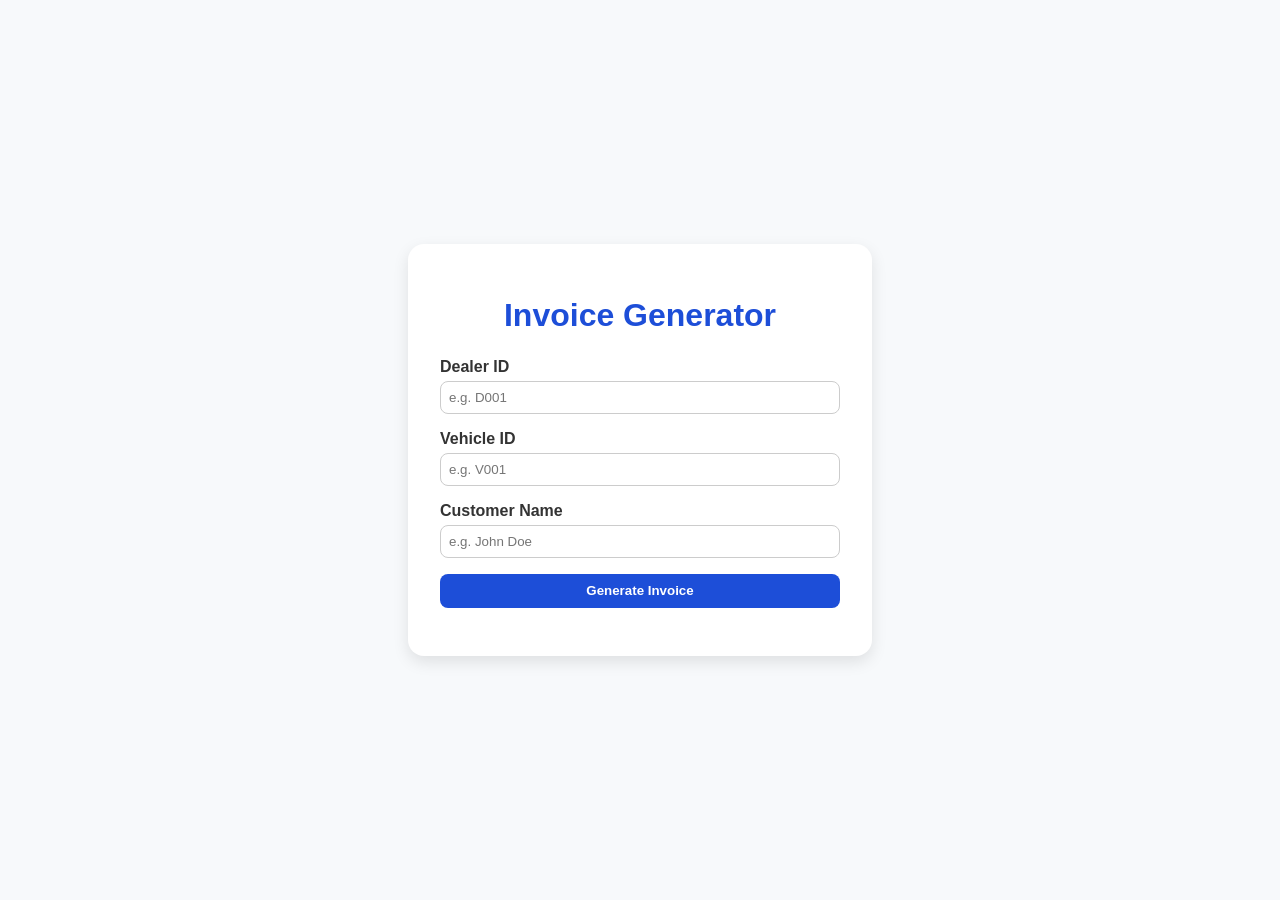
<file: index.html>
<!DOCTYPE html>
<html lang="en">
  <head>
    <meta charset="UTF-8" />
    <meta name="viewport" content="width=device-width, initial-scale=1.0" />
    <title>Invoice Generator</title>
    <link rel="stylesheet" href="style.css" />
  </head>
  <body>
    <div class="container">
      <h1>Invoice Generator</h1>
      <form id="invoiceForm">
        <label for="dealerId">Dealer ID</label>
        <input type="text" id="dealerId" placeholder="e.g. D001" required />

        <label for="vehicleId">Vehicle ID</label>
        <input type="text" id="vehicleId" placeholder="e.g. V001" required />

        <label for="customerName">Customer Name</label>
        <input
          type="text"
          id="customerName"
          placeholder="e.g. John Doe"
          required
        />

        <button type="submit" id="generateBtn">Generate Invoice</button>
      </form>

      <p id="statusMessage"></p>
    </div>

    <script src="app.js"></script>
  </body>
</html>
</file>
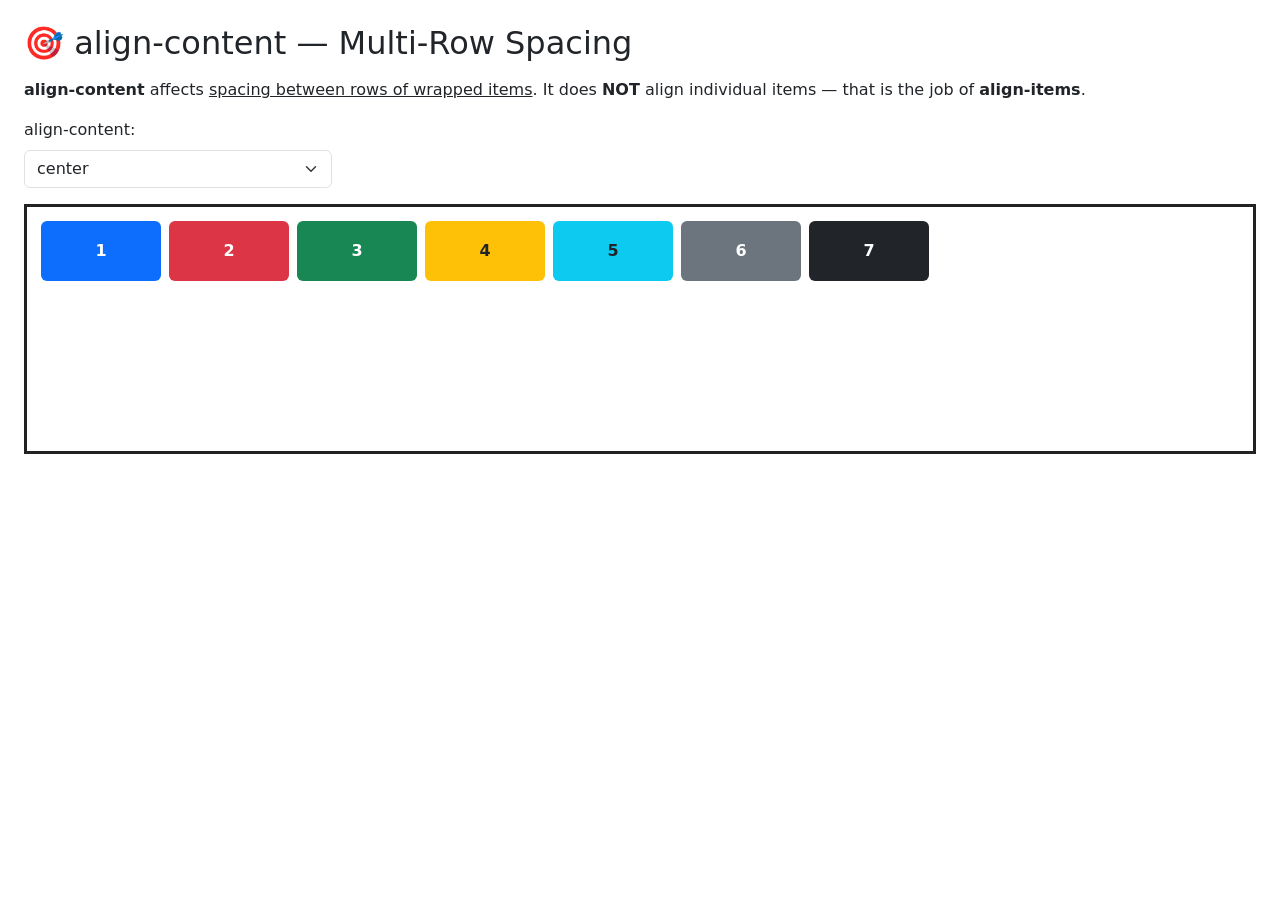
<file: align_content.html>
<!DOCTYPE html>
<html lang="en">
<head>
    <meta charset="UTF-8">
    <title>align-content Demo</title>

    <link href="https://cdn.jsdelivr.net/npm/bootstrap@5.3.0/dist/css/bootstrap.min.css" rel="stylesheet">

    <style>
        #alignContentContainer {
            display: flex;
            flex-wrap: wrap; /* Required for align-content */
            flex-direction: row;
            height: 250px;
            border: 3px solid #222;
            padding: 10px;
        }

        .item {
            width: 120px;
            height: 60px;
            margin: 4px;
            border-radius: 6px;
            display: flex;
            justify-content: center;
            align-items: center;
            color: white;
            font-weight: bold;
        }
    </style>
</head>
<body class="p-4">

    <h2 class="mb-3">🎯 align-content — Multi-Row Spacing</h2>

    <p>
        <b>align-content</b> affects <u>spacing between rows of wrapped items</u>.
        It does <b>NOT</b> align individual items — that is the job of <b>align-items</b>.
    </p>

    <!-- Controls -->
    <div class="mb-3">
        <label class="form-label">align-content:</label>
        <select id="alignContentSelect" class="form-select w-25">
            <option value="stretch">stretch</option>
            <option value="flex-start">flex-start</option>
            <option value="center" selected>center</option>
            <option value="flex-end">flex-end</option>
            <option value="space-between">space-between</option>
            <option value="space-around">space-around</option>
            <option value="space-evenly">space-evenly</option>
        </select>
    </div>

    <!-- Container -->
    <div id="alignContentContainer">
        <div class="item bg-primary">1</div>
        <div class="item bg-danger">2</div>
        <div class="item bg-success">3</div>
        <div class="item bg-warning text-dark">4</div>
        <div class="item bg-info text-dark">5</div>
        <div class="item bg-secondary">6</div>
        <div class="item bg-dark">7</div>
    </div>

    <script>
        const container2 = document.getElementById("alignContentContainer");
        const select2 = document.getElementById("alignContentSelect");

        select2.addEventListener("change", () => {
            container2.style.alignContent = select2.value;
        });
    </script>

</body>
</html>
</file>
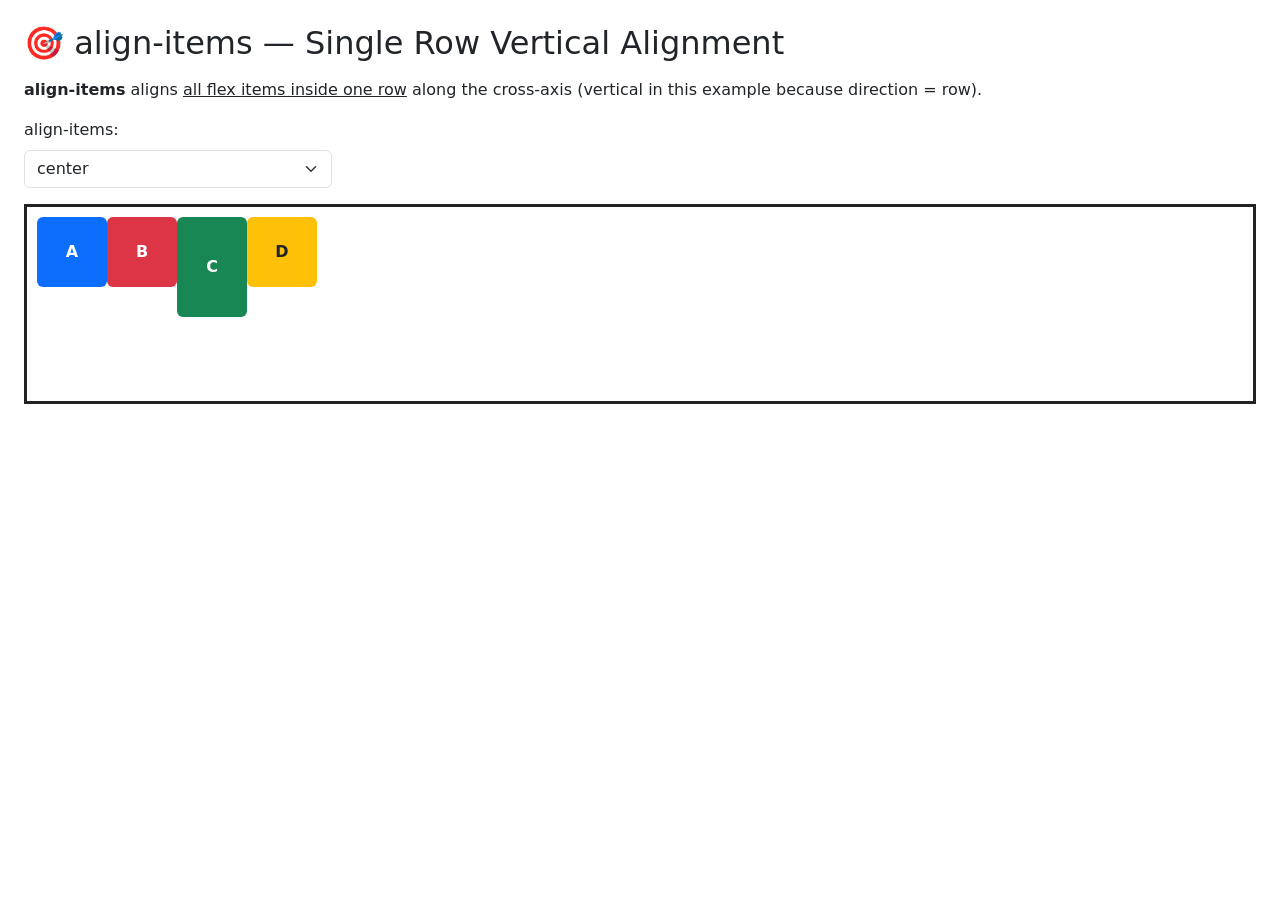
<file: align_item.html>
<!DOCTYPE html>
<html lang="en">
<head>
    <meta charset="UTF-8">
    <title>align-items Demo</title>

    <link href="https://cdn.jsdelivr.net/npm/bootstrap@5.3.0/dist/css/bootstrap.min.css" rel="stylesheet">

    <style>
        #alignItemsContainer {
            display: flex;
            flex-direction: row;
            flex-wrap: nowrap; /* Required for align-items demo */
            height: 200px;
            border: 3px solid #222;
            padding: 10px;
        }

        .box {
            width: 70px;
            height: 70px;
            border-radius: 6px;
            font-weight: bold;
            display: flex;
            justify-content: center;
            align-items: center;
            color: white;
        }
    </style>
</head>
<body class="p-4">

    <h2 class="mb-3">🎯 align-items — Single Row Vertical Alignment</h2>

    <p>
        <b>align-items</b> aligns <u>all flex items inside one row</u> along the cross-axis
        (vertical in this example because direction = row).
    </p>

    <!-- Controls -->
    <div class="mb-3">
        <label class="form-label">align-items:</label>
        <select id="alignItemsSelect" class="form-select w-25">
            <option value="stretch">stretch</option>
            <option value="flex-start">flex-start</option>
            <option value="center" selected>center</option>
            <option value="flex-end">flex-end</option>
            <option value="baseline">baseline</option>
        </select>
    </div>

    <!-- Container -->
    <div id="alignItemsContainer">
        <div class="box bg-primary">A</div>
        <div class="box bg-danger">B</div>
        <div class="box bg-success" style="height: 100px;">C</div>
        <div class="box bg-warning text-dark">D</div>
    </div>

    <script>
        const container = document.getElementById("alignItemsContainer");
        const select = document.getElementById("alignItemsSelect");

        select.addEventListener("change", () => {
            container.style.alignItems = select.value;
        });
    </script>

</body>
</html>
</file>
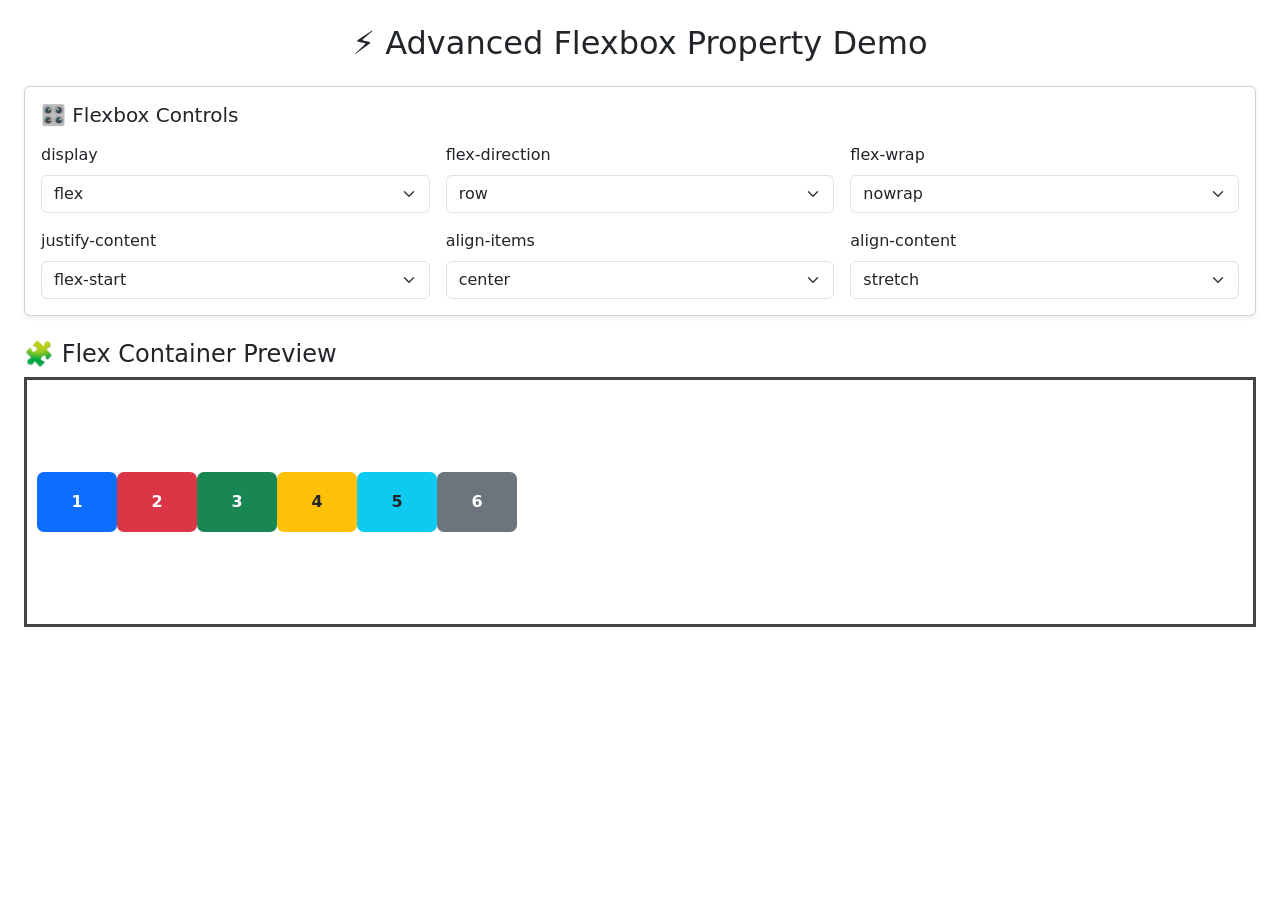
<file: flex_container.html>
<!DOCTYPE html>
<html lang="en">
<head>
    <meta charset="UTF-8">
    <meta name="viewport" content="width=device-width, initial-scale=1.0">
    <title>Advanced Flexbox Demo</title>

    <!-- Bootstrap CSS CDN -->
    <link
        href="https://cdn.jsdelivr.net/npm/bootstrap@5.3.0/dist/css/bootstrap.min.css"
        rel="stylesheet"
    >

    <style>
        /* Flex container default styling */
        #flexContainer {
            border: 3px solid #444;
            height: 250px;
            padding: 10px;
            transition: all 0.3s ease;
        }

        /* Flex items */
        .flex-item {
            width: 80px;
            height: 60px;
            color: white;
            font-weight: bold;
            display: flex;
            justify-content: center;
            align-items: center;
            border-radius: 7px;
        }
    </style>
</head>
<body class="p-4">

    <h2 class="mb-4 text-center">⚡ Advanced Flexbox Property Demo</h2>

    <!-- Control Panel -->
    <div class="card p-3 mb-4 shadow-sm">
        <h5 class="mb-3">🎛 Flexbox Controls</h5>

        <div class="row g-3">

            <!-- Display -->
            <div class="col-md-4">
                <label class="form-label">display</label>
                <select id="display" class="form-select">
                    <option value="flex" selected>flex</option>
                    <option value="inline-flex">inline-flex</option>
                </select>
            </div>

            <!-- flex direction -->
            <div class="col-md-4">
                <label class="form-label">flex-direction</label>
                <select id="direction" class="form-select">
                    <option value="row" selected>row</option>
                    <option value="row-reverse">row-reverse</option>
                    <option value="column">column</option>
                    <option value="column-reverse">column-reverse</option>
                </select>
            </div>

            <!-- wrap -->
            <div class="col-md-4">
                <label class="form-label">flex-wrap</label>
                <select id="wrap" class="form-select">
                    <option value="nowrap" selected>nowrap</option>
                    <option value="wrap">wrap</option>
                    <option value="wrap-reverse">wrap-reverse</option>
                </select>
            </div>

            <!-- justify-content -->
            <div class="col-md-4">
                <label class="form-label">justify-content</label>
                <select id="justify" class="form-select">
                    <option value="flex-start">flex-start</option>
                    <option value="center">center</option>
                    <option value="flex-end">flex-end</option>
                    <option value="space-between">space-between</option>
                    <option value="space-around">space-around</option>
                    <option value="space-evenly">space-evenly</option>
                </select>
            </div>

            <!-- align-items -->
            <div class="col-md-4">
                <label class="form-label">align-items</label>
                <select id="alignItems" class="form-select">
                    <option value="stretch">stretch</option>
                    <option value="flex-start">flex-start</option>
                    <option value="center" selected>center</option>
                    <option value="flex-end">flex-end</option>
                </select>
            </div>

            <!-- align-content -->
            <div class="col-md-4">
                <label class="form-label">align-content</label>
                <select id="alignContent" class="form-select">
                    <option value="stretch" selected>stretch</option>
                    <option value="flex-start">flex-start</option>
                    <option value="center">center</option>
                    <option value="flex-end">flex-end</option>
                    <option value="space-between">space-between</option>
                    <option value="space-around">space-around</option>
                </select>
            </div>
        </div>
    </div>

    <!-- Flex Container Preview -->
    <h4>🧩 Flex Container Preview</h4>
    <div id="flexContainer">
        <div class="flex-item bg-primary">1</div>
        <div class="flex-item bg-danger">2</div>
        <div class="flex-item bg-success">3</div>
        <div class="flex-item bg-warning text-dark">4</div>
        <div class="flex-item bg-info text-dark">5</div>
        <div class="flex-item bg-secondary">6</div>
    </div>

    <!-- JS to update properties -->
    <script>
        const container = document.getElementById("flexContainer");

        // List of all dropdowns
        const controls = {
            display: document.getElementById("display"),
            direction: document.getElementById("direction"),
            wrap: document.getElementById("wrap"),
            justify: document.getElementById("justify"),
            alignItems: document.getElementById("alignItems"),
            alignContent: document.getElementById("alignContent"),
        };

        // Apply values live
        Object.keys(controls).forEach(key => {
            controls[key].addEventListener("change", updateFlexbox);
        });

        function updateFlexbox() {
            container.style.display = controls.display.value;
            container.style.flexDirection = controls.direction.value;
            container.style.flexWrap = controls.wrap.value;
            container.style.justifyContent = controls.justify.value;
            container.style.alignItems = controls.alignItems.value;
            container.style.alignContent = controls.alignContent.value;
        }

        // Initial load
        updateFlexbox();
    </script>

</body>
</html>
</file>
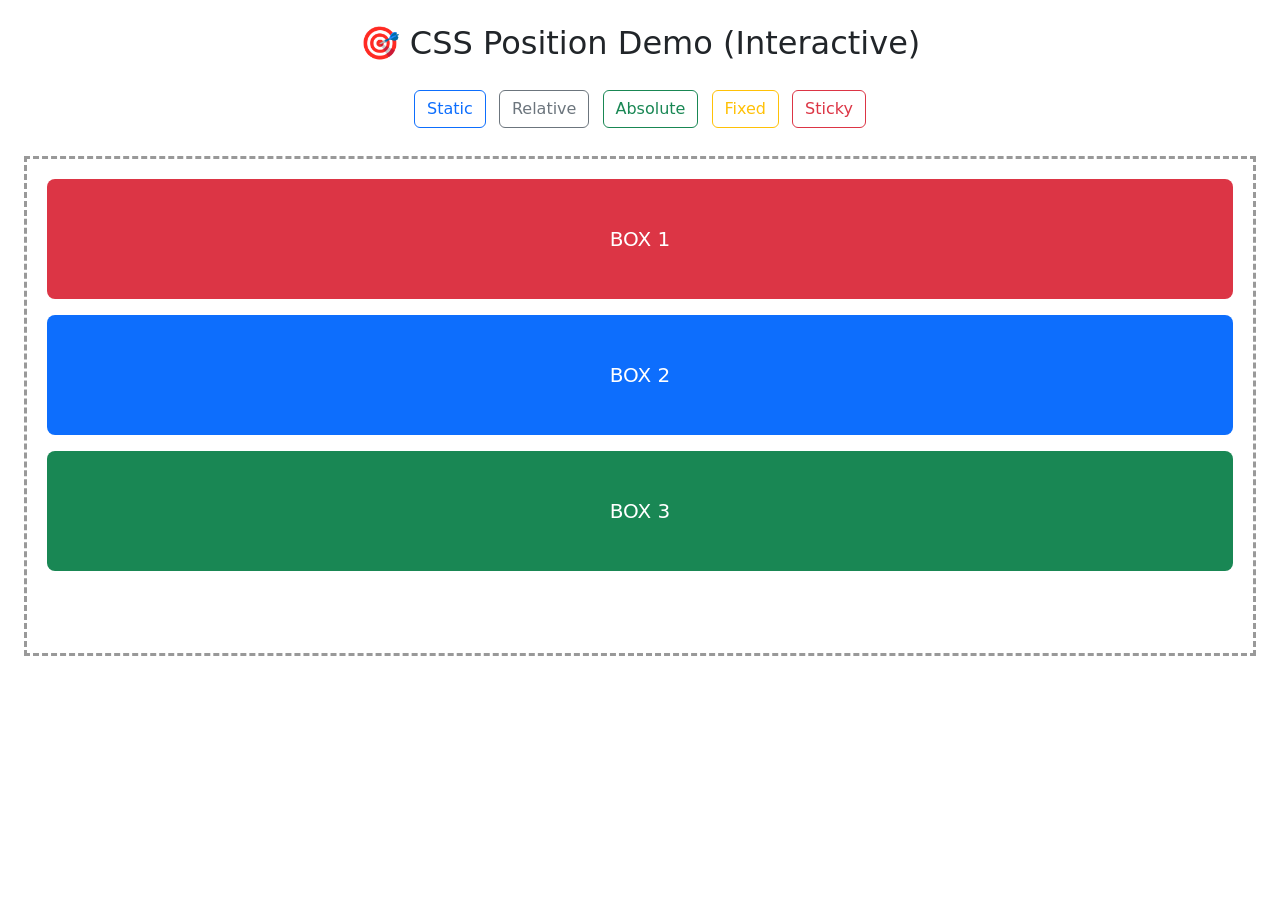
<file: position.html>
<!DOCTYPE html>
<html lang="en">
<head>
  <meta charset="UTF-8">
  <meta name="viewport" content="width=device-width, initial-scale=1">
  <title>CSS Position Demo Interactive</title>

  <!-- Bootstrap 5 -->
  <link href="https://cdn.jsdelivr.net/npm/bootstrap@5.3.3/dist/css/bootstrap.min.css" rel="stylesheet">

  <style>
    /* Base container styling */
    .demo-box {
      height: 120px;
      color: white;
      font-size: 20px;
      display: flex;
      align-items: center;
      justify-content: center;
      border-radius: 8px;
      transition: all 0.4s ease;
    }

    /* Grid layout container */
    .grid-container {
      height: 500px;
      border: 3px dashed #999;
      padding: 20px;
      position: relative;
      overflow: auto;
    }

    /* Colors */
    .box-red { background: #dc3545; }
    .box-blue { background: #0d6efd; }
    .box-green { background: #198754; }
  </style>
</head>
<body class="p-4">

  <h2 class="text-center mb-4">🎯 CSS Position Demo (Interactive)</h2>

  <!-- Buttons to toggle position types -->
  <div class="text-center mb-4">
    <button class="btn btn-outline-primary m-1" onclick="setPosition('static')">Static</button>
    <button class="btn btn-outline-secondary m-1" onclick="setPosition('relative')">Relative</button>
    <button class="btn btn-outline-success m-1" onclick="setPosition('absolute')">Absolute</button>
    <button class="btn btn-outline-warning m-1" onclick="setPosition('fixed')">Fixed</button>
    <button class="btn btn-outline-danger m-1" onclick="setPosition('sticky')">Sticky</button>
  </div>

  <!-- Grid layout with boxes -->
  <div class="grid-container">

    <div id="box1" class="demo-box box-red mb-3">
      BOX 1
    </div>

    <div id="box2" class="demo-box box-blue mb-3">
      BOX 2
    </div>

    <div id="box3" class="demo-box box-green mb-3">
      BOX 3
    </div>

  </div>

  <script>
    const boxes = [document.getElementById("box1"), 
                   document.getElementById("box2"), 
                   document.getElementById("box3")];

    // Reset positions before applying new ones
    function resetBoxes() {
      boxes.forEach(box => {
        box.style.position = "static";
        box.style.top = "";
        box.style.left = "";
        box.style.right = "";
      });
    }

    // Set position type dynamically
    function setPosition(type) {
      resetBoxes();

      boxes.forEach((box, index) => {
        box.style.position = type;

        // Additional movement to demonstrate each type
        if (type === "relative") {
          if (index === 0) box.style.top = "20px";
          if (index === 1) box.style.left = "30px";
        }

        if (type === "absolute") {
          if (index === 0) box.style.top = "20px";
          if (index === 1) box.style.right = "20px";
          if (index === 2) box.style.bottom = "20px";
        }

        if (type === "fixed") {
          if (index === 0) box.style.top = "10px";
          if (index === 1) box.style.bottom = "10px";
          if (index === 2) box.style.right = "10px";
        }

        if (type === "sticky") {
          box.style.top = "10px";
        }
      });
    }
  </script>

</body>
</html>
</file>
<file: style.css>
body {
  font-family: "Segoe UI", Tahoma, Geneva, Verdana, sans-serif;
  background-color: #f7f9fb;
  margin: 0;
  display: flex;
  justify-content: center;
  align-items: center;
  height: 100vh;
}

.container {
  background: #fff;
  padding: 2rem;
  border-radius: 1rem;
  box-shadow: 0 6px 16px rgba(0, 0, 0, 0.1);
  width: 100%;
  max-width: 400px;
}

h1 {
  text-align: center;
  color: #1d4ed8;
  margin-bottom: 1.5rem;
}

form {
  display: flex;
  flex-direction: column;
}

label {
  font-weight: 600;
  margin-bottom: 0.3rem;
  color: #333;
}

input {
  padding: 0.5rem;
  border-radius: 0.5rem;
  border: 1px solid #ccc;
  margin-bottom: 1rem;
  transition: border-color 0.2s;
}

input:focus {
  border-color: #1d4ed8;
  outline: none;
}

button {
  background-color: #1d4ed8;
  color: white;
  font-weight: bold;
  padding: 0.6rem;
  border: none;
  border-radius: 0.5rem;
  cursor: pointer;
  transition: background-color 0.2s;
}

button:hover {
  background-color: #153eaa;
}

button:disabled {
  background-color: #93c5fd;
  cursor: not-allowed;
}

#statusMessage {
  text-align: center;
  margin-top: 1rem;
  font-weight: 500;
}
</file>
